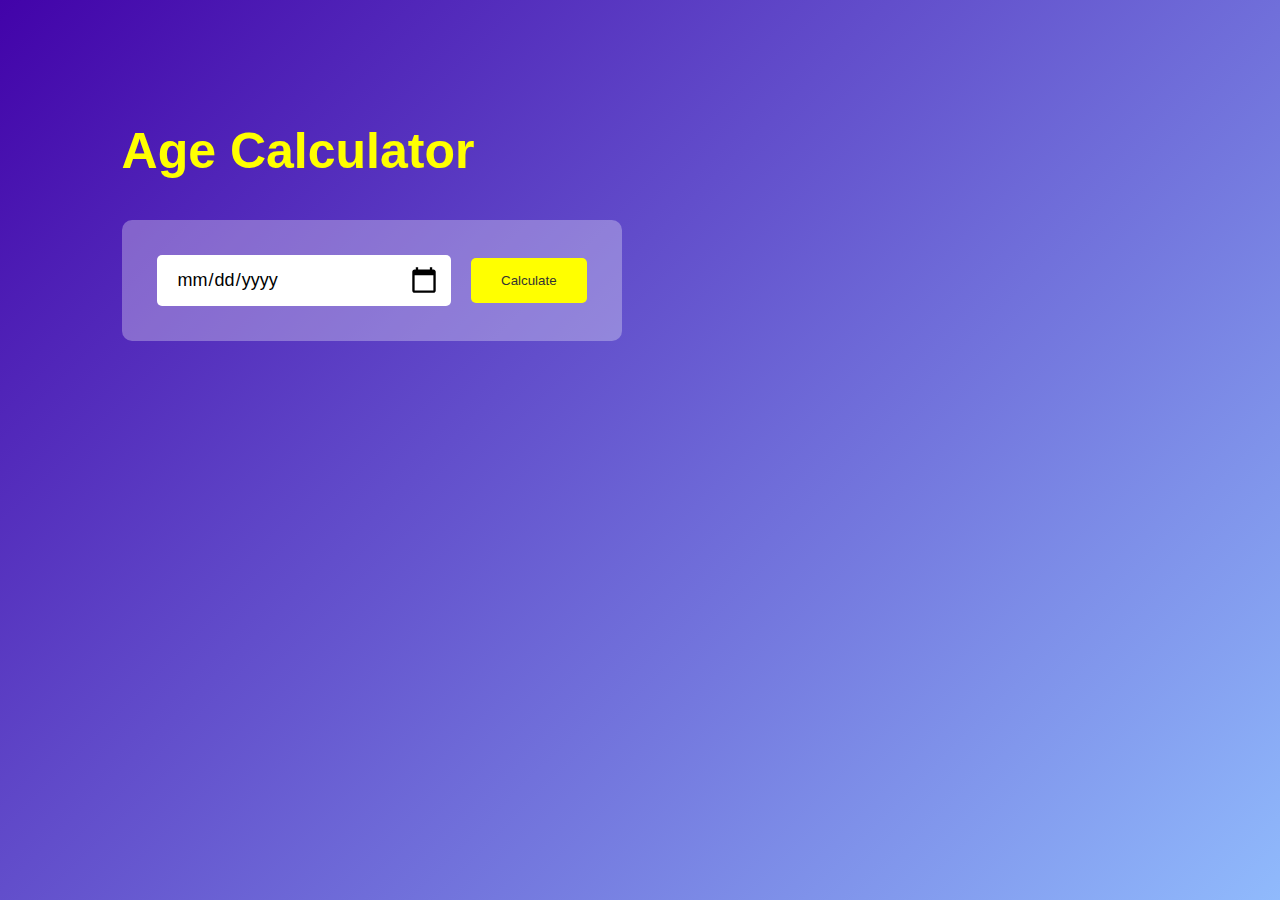
<file: Age Calculator/index.html>
<!DOCTYPE html>
<html lang="en">

<head>
    <meta charset="UTF-8">
    <meta name="viewport" content="width=device-width, initial-scale=1.0">
    <title>Age Calculator</title>
    <link rel="stylesheet" href="style.css">
</head>

<body>
    <div class="container">
        <div class="calculator">
            <h1><span>Age Calculator</span></h1>
            <div class="input-box">
                <input type="date" id="date">
                <button onclick="calAge()">Calculate</button>
            </div>
            <p id="result"></p>
        </div>
    </div>

    <script>
        let userInput = document.getElementById("date");
        userInput.max = new Date().toISOString().split("T")[0];

        let result = document.getElementById("result");

        function calAge() {
            let birthDate = new Date(userInput.value);
            let d1 = birthDate.getDate();
            let m1 = birthDate.getMonth() + 1;
            let y1 = birthDate.getFullYear();
            let h1 = birthDate.getHours();
            let M1 = birthDate.getMinutes();
            let s1 = birthDate.getSeconds();

            let today = new Date();
            let d2 = today.getDate();
            let m2 = today.getMonth() + 1;
            let y2 = today.getFullYear();
            let h2 = today.getHours();
            let M2 = today.getMinutes();
            let s2 = today.getSeconds();

            let d3, m3, y3, h3, M3, s3;
            y3 = y2 - y1;

            if (m2 >= m1) {
                m3 = m2 - m1;
            } else {
                y3--;
                m3 = 12 + m2 - m1;
            }

            if (d2 >= d1) {
                d3 = d2 - d1;
            } else {
                m3--;
                if (m3 < 0) {
                    m3 = 11;
                    y3--;
                }
                d3 = getDaysInMonth(y1, m1 - 1) + d2 - d1;
            }

            if (h2 >= h1) {
                h3 = h2 - h1;
            } else {
                d3--;
                if (d3 < 0) {
                    d3 = getDaysInMonth(y2, m2 - 1) - 1;
                    m3--;
                    if (m3 < 0) {
                        m3 = 11;
                        y3--;
                    }
                }
                h3 = 24 + h2 - h1;
            }

            if (M2 >= M1) {
                M3 = M2 - M1;
            } else {
                h3--;
                if (h3 < 0) {
                    h3 = 23;
                    d3--;
                    if (d3 < 0) {
                        d3 = getDaysInMonth(y2, m2 - 1) - 1;
                        m3--;
                        if (m3 < 0) {
                            m3 = 11;
                            y3--;
                        }
                    }
                }
                M3 = 60 + M2 - M1;
            }

            if (s2 >= s1) {
                s3 = s2 - s1;
            } else {
                M3--;
                if (M3 < 0) {
                    M3 = 59;
                    h3--;
                    if (h3 < 0) {
                        h3 = 23;
                        d3--;
                        if (d3 < 0) {
                            d3 = getDaysInMonth(y2, m2 - 1) - 1;
                            m3--;
                            if (m3 < 0) {
                                m3 = 11;
                                y3--;
                            }
                        }
                    }
                }
                s3 = 60 + s2 - s1;
            }

            result.innerHTML = `You are now <span>${y3}</span> years, <span>${m3}</span> months, <span>${d3}</span> days, <span>${h3}</span> hours, <span>${M3}</span> minutes, and <span>${s3}</span> seconds old.`;
        }

        function getDaysInMonth(year, month) {
            return new Date(year, month + 1, 0).getDate();
        }
    </script>


</body>

</html>
</file>
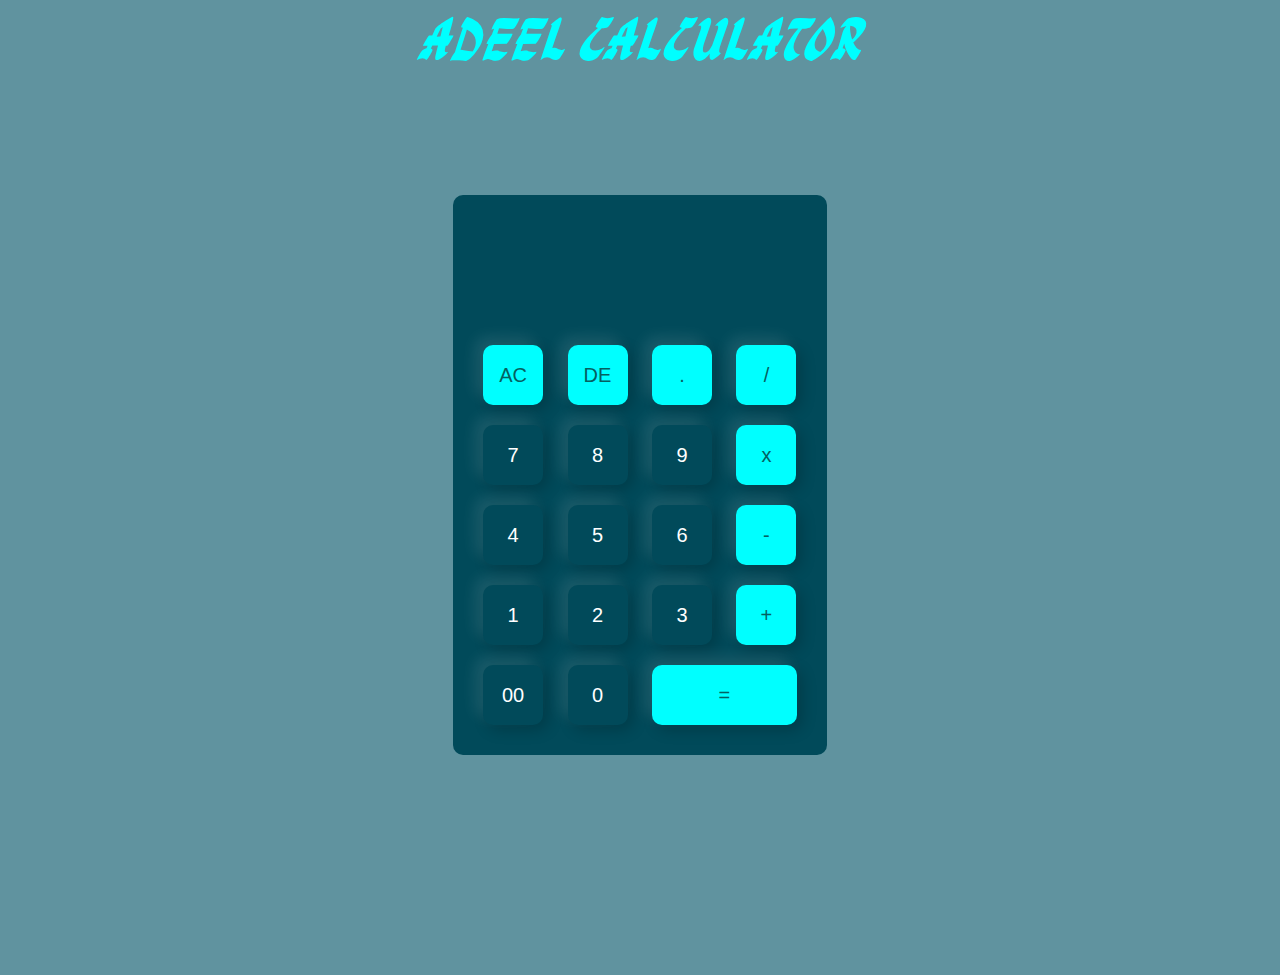
<file: Calculator/index.html>
<!DOCTYPE html>
<html lang="en">
<head>
    <meta charset="UTF-8">
    <meta name="viewport" content="width=device-width, initial-scale=1.0">
    <title>Calculator</title>
    <link rel="stylesheet" href="style.css">
    <link rel="preconnect" href="https://fonts.googleapis.com">
    <link rel="preconnect" href="https://fonts.gstatic.com" crossorigin>
    <link href="https://fonts.googleapis.com/css2?family=Arsenal+SC:ital,wght@0,400;0,700;1,400;1,700&family=Ga+Maamli&display=swap" rel="stylesheet">
</head>
<body>
    <h1>ADEEL CALCULATOR</h1>
    <div class="container">
        <div class="calculator">
            <form>
                <div class="display">
                    <input type="text" name="display">
                </div>
                <div>
                    <input type="button" value="AC" onclick="display.value = ''" class="operator">
                    <input type="button" value="DE" onclick="display.value = display.value.toString().slice(0,-1)" class="operator">
                    <input type="button" value="." onclick="display.value += '.'" class="operator">
                    <input type="button" value="/" onclick="display.value += '/'" class="operator">
                </div>
                <div>
                    <input type="button" value="7" onclick="display.value += '7'" class="digit">
                    <input type="button" value="8" onclick="display.value += '8'" class="digit">
                    <input type="button" value="9" onclick="display.value += '9'" class="digit">
                    <input type="button" value="x" onclick="display.value += '*'" class="operator">
                </div>
                <div>
                    <input type="button" value="4" onclick="display.value += '4'" class="digit">
                    <input type="button" value="5" onclick="display.value += '5'" class="digit">
                    <input type="button" value="6" onclick="display.value += '6'" class="digit">
                    <input type="button" value="-" onclick="display.value += '-'" class="operator">
                </div>
                <div>
                    <input type="button" value="1" onclick="display.value += '1'" class="digit">
                    <input type="button" value="2" onclick="display.value += '2'" class="digit">
                    <input type="button" value="3" onclick="display.value += '3'" class="digit">
                    <input type="button" value="+" onclick="display.value += '+'" class="operator">
                </div>
                <div>
                    <input type="button" value="00" onclick="display.value += '00'" class="digit">
                    <input type="button" value="0" onclick="display.value += '0'" class="digit">
                    <input type="button" value="=" onclick="display.value = eval(display.value)" class="equal operator">
                </div>
            </form>
        </div>
    </div>
</body>
</html>
</file>
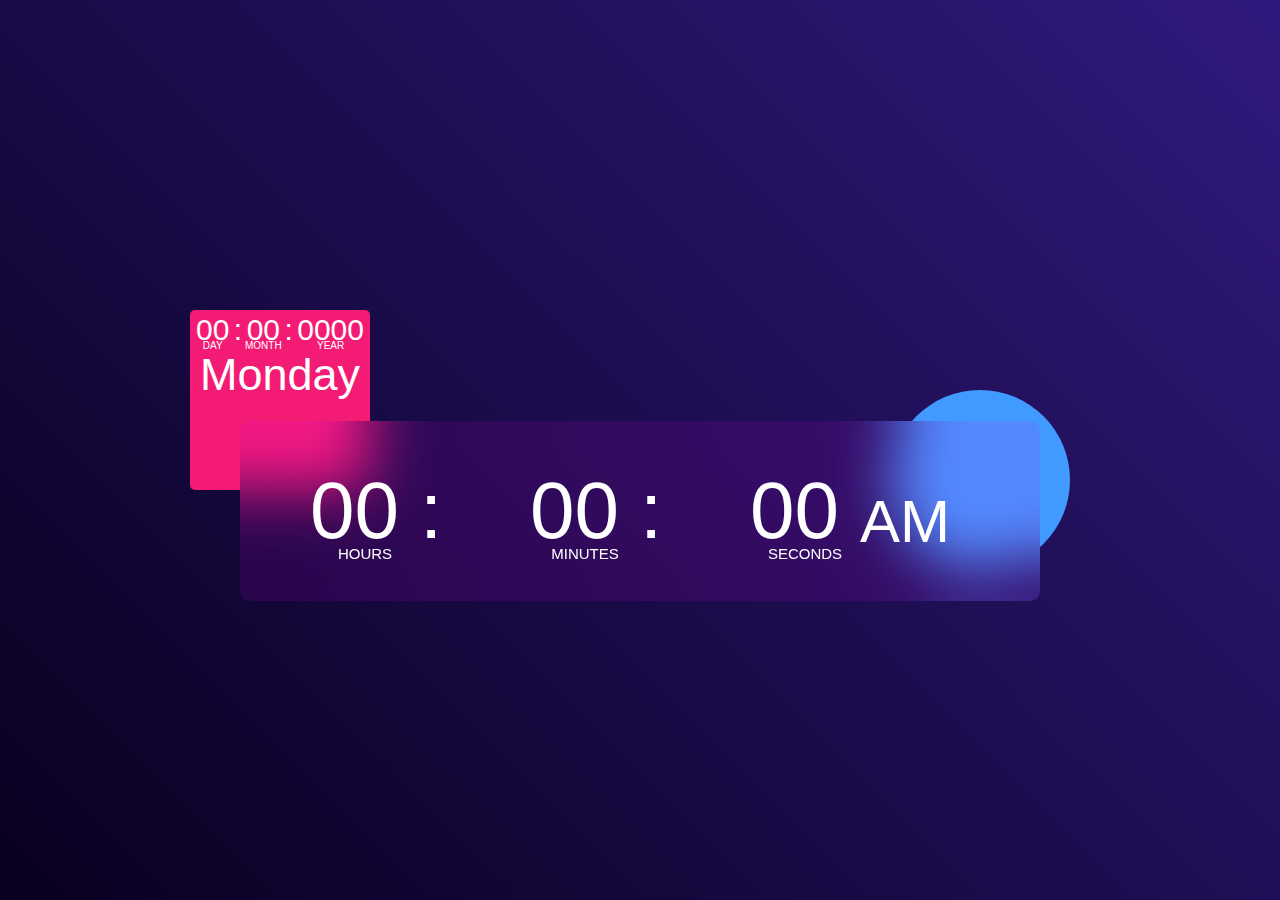
<file: Digital clock/index.html>
<!DOCTYPE html>
<html lang="en">

<head>
    <meta charset="UTF-8">
    <meta name="viewport" content="width=device-width, initial-scale=1.0">
    <title>Digital Clock</title>
    <link rel="stylesheet" href="style.css">
</head>

<body>
    <div class="hero">
        <div class="container">
            <div class="date">
                <span id="day">00</span>
                <span>:</span>
                <span id="month">00</span>
                <span>:</span>
                <span id="year">0000</span>
            </div>
            <div class="Nameday">
                <span id="dayName">Monday</span>
            </div>
            <div class="clock">
                <span id="hrs">00</span>
                <span>:</span>
                <span id="mins">00</span>
                <span>:</span>
                <span id="sec">00</span>
                <span id="ampm" class="cycle">AM</span>
            </div>
        </div>
    </div>

    <script>

        let hrs = document.getElementById("hrs");
        let mins = document.getElementById("mins");
        let sec = document.getElementById("sec");
        let ampm = document.getElementById("ampm");
        let dayName = document.getElementById("dayName");
        let day = document.getElementById("day");
        let month = document.getElementById("month");
        let year = document.getElementById("year");

        setInterval(() => {
            let currentTime = new Date();
            let period = "AM";
            if (hrs >= 12) {
                period = "PM";
                if (hrs > 12) {
                    hrs -= 12;
                }
            }
            if (hrs === 0) {
                hrs = 12;
            }
            hrs.innerHTML = (currentTime.getHours() < 10 ? "0" : "") + currentTime.getHours();
            mins.innerHTML = (currentTime.getMinutes() < 10 ? "0" : "") + currentTime.getMinutes();
            sec.innerHTML = (currentTime.getSeconds() < 10 ? "0" : "") + currentTime.getSeconds();
            ampm.innerHTML = period;
        }, 1000)

        setInterval(() => {
            let currentDate = new Date();
const days = ["Sunday", "Monday", "Tuesday", "Wednesday", "Thursday", "Friday", "Saturday"];
            day.innerHTML = (currentDate.getDate() < 10 ? "0" : "") + currentDate.getDate();
            month.innerHTML = (currentDate.getMonth() + 1 < 10 ? "0" : "") + (currentDate.getMonth() + 1);
            year.innerHTML = currentDate.getFullYear();
            dayName.innerHTML = days[currentDate.getDay()];
        }, 1000)

    </script>

</body>

</html>
</file>
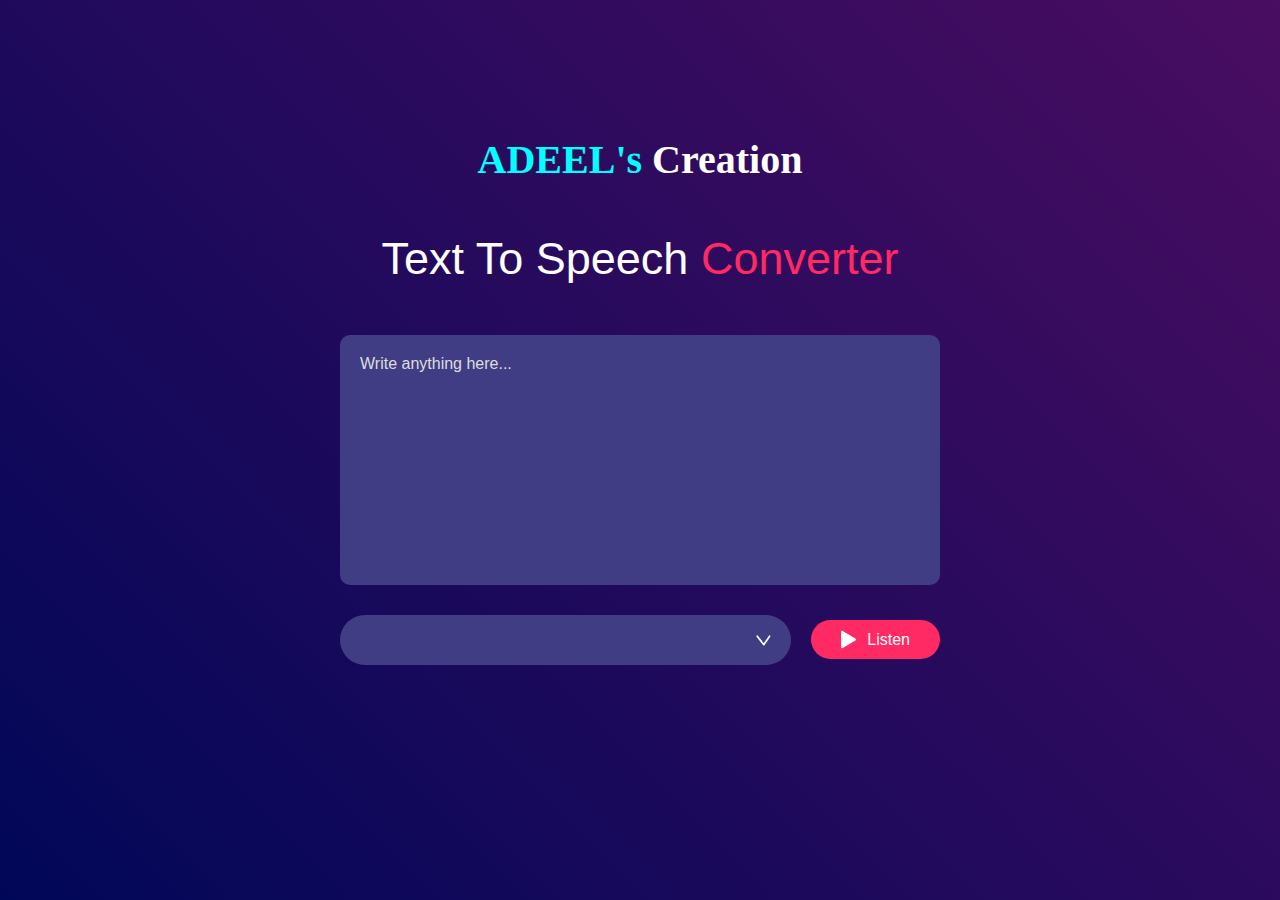
<file: Speecher/index.html>
<!DOCTYPE html>
<html lang="en">
<head>
    <meta charset="UTF-8">
    <meta name="viewport" content="width=device-width, initial-scale=1.0">
    <title>Text to Speech</title>
    <link rel="stylesheet" href="style.css">
</head>
<body>
    <div class="hero">
        <h2><span>ADEEL's</span> Creation </h2>
        <h1>Text To Speech <span>Converter</span></h1>
        <textarea placeholder="Write anything here..."></textarea>
        <div class="row">
            <select></select>
            <button><img src="images/play.png" alt="Play">Listen</button>
        </div>
    </div>
    <script >

let speech = new SpeechSynthesisUtterance();
let voices = [];
let voiceSelect = document.querySelector("select");

function populateVoiceList() {
    voices = window.speechSynthesis.getVoices();
    voiceSelect.innerHTML = ''; // Clear previous options

    voices.forEach((voice, i) => {
        let option = document.createElement('option');
        option.value = i;
        option.textContent = `${voice.name} (${voice.lang})`;
        voiceSelect.appendChild(option);
    });

    if (voices.length > 0) {
        speech.voice = voices[0]; // Set the first voice as default
    }

    console.log('Voices loaded:', voices);
}

populateVoiceList();

if (typeof speechSynthesis !== 'undefined' && speechSynthesis.onvoiceschanged !== undefined) {
    speechSynthesis.onvoiceschanged = populateVoiceList;
}

voiceSelect.addEventListener("change", () => {
    speech.voice = voices[voiceSelect.value];
    console.log('Voice changed:', speech.voice);
});

document.querySelector("button").addEventListener("click", () => {
    let text = document.querySelector("textarea").value;
    if (text) {
        speech.text = text;
        window.speechSynthesis.speak(speech);
        console.log('Speech text:', speech.text);
    } else {
        console.log('Textarea is empty');
    }
});




    </script>
</body>
</html>
</file>
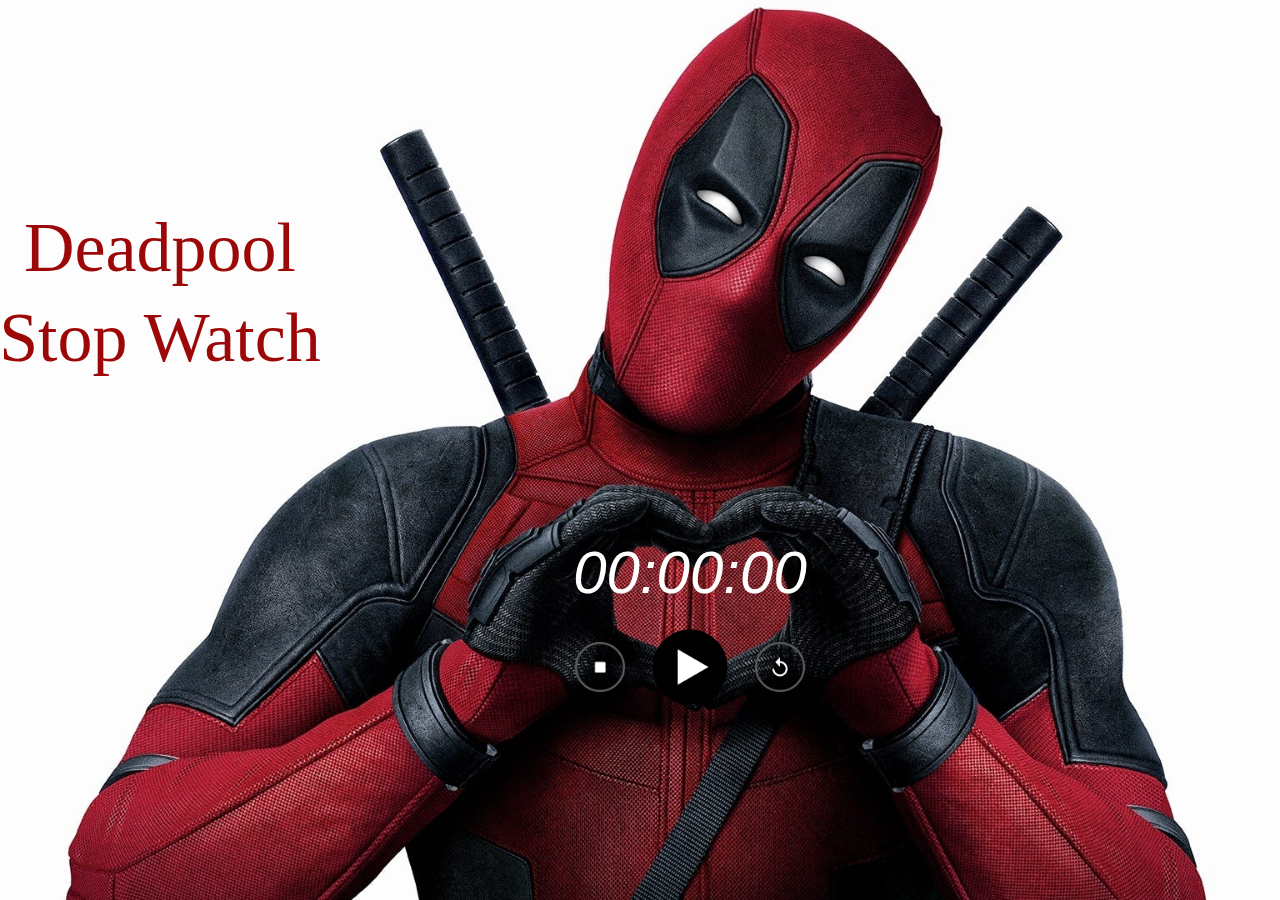
<file: stop watch/index.html>
<!DOCTYPE html>
<html lang="en">

<head>
    <meta charset="UTF-8">
    <meta name="viewport" content="width=device-width, initial-scale=1.0">
    <title>Stop Watch</title>
    <link rel="stylesheet" href="style.css">
</head>

<body>
    <div class="stopWatch">
     <h2>Deadpool</h2>
       <h2>Stop Watch</h2>
        <h1 id="displayTime" class="time">00:00:00</h1>
        <div class="buttons">
            <img src="images/stop.png" onclick="watchStop()">
            <img class="playButton"
                src="images/video-play-button-icon-for-graphic-design-logo-web-site-social-media-mobile-app-ui-illustration-png.webp"
                onclick="watchStart()">
            <img src="images/reset.png"  onclick="watchRestart()">
        </div>
    </div>

    <script>

        let [seconds, minutes, hours] = [0, 0, 0];
        let displayTime = document.getElementById("displayTime");
        let timer = null;

        function stopWatch() {
            seconds++;
            if (seconds == 60) {
                seconds = 0;
                minutes++;
                if (minutes == 60) {
                    minutes = 0;
                    hours++;
                }
            }
            let h = hours < 10 ? "0" + hours : hours;
            let m = minutes < 10 ? "0" + minutes : minutes;
            let s = seconds < 10 ? "0" + seconds : seconds;

            displayTime.innerHTML = h + ":" + m + ":" + s;
        }

        function watchStart() {
            if (timer !== null) {
                clearInterval(timer);
            }

            timer = setInterval(stopWatch, 1000);
        }

        function watchStop(){
            clearInterval(timer);
        }

        function watchRestart(){
            clearInterval(timer);
            [seconds, minutes, hours] = [0, 0, 0];
            displayTime.innerHTML = "00:00:00";
        }

    </script>

</body>

</html>
</file>
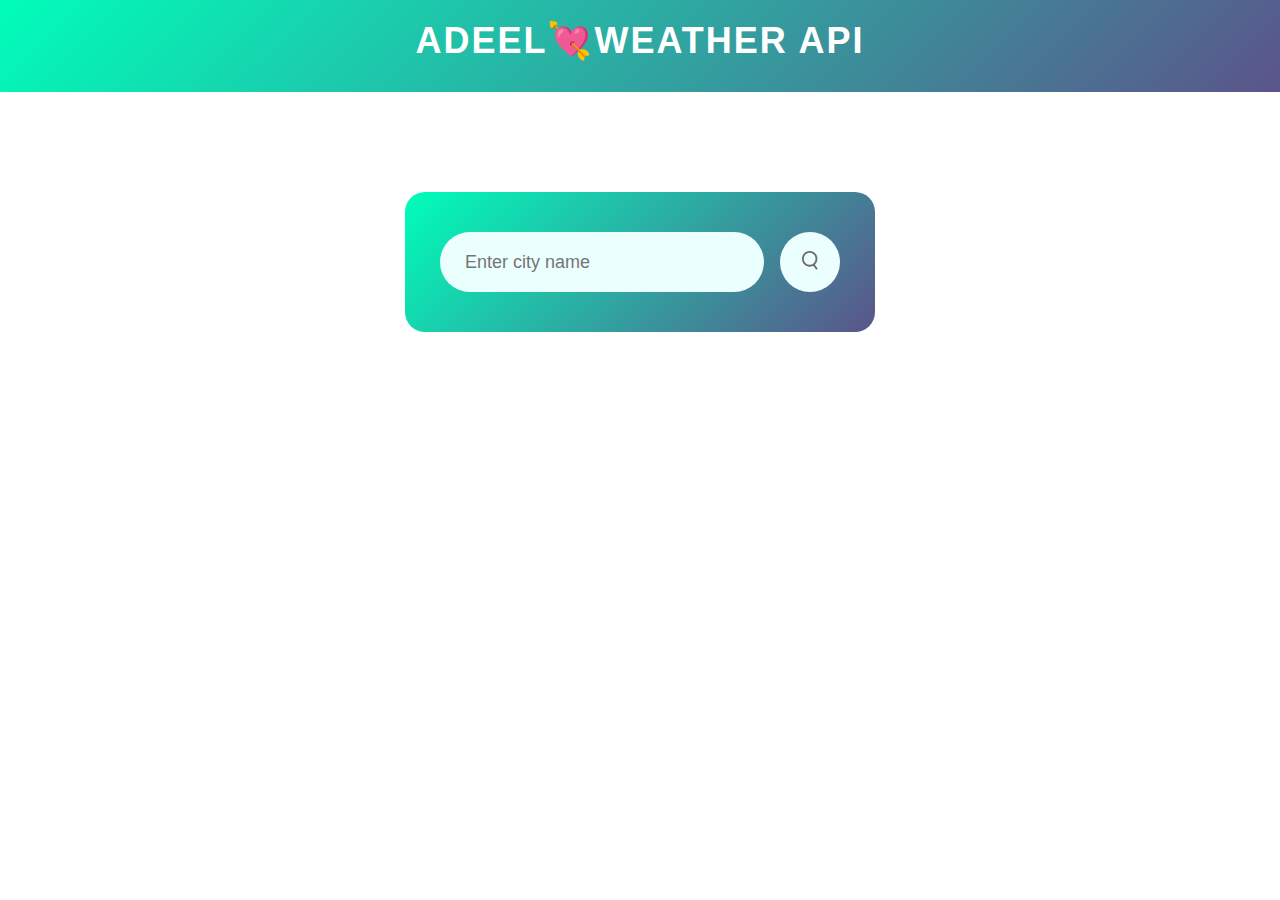
<file: Weather APi/index.html>
<!DOCTYPE html>
<html lang="en">

<head>
    <meta charset="UTF-8">
    <meta name="viewport" content="width=device-width, initial-scale=1.0">
    <title>Weather Application</title>
    <link rel="stylesheet" href="style.css">
</head>

<body>
    <div class="header">
        <h1>ADEEL💘WEATHER API</h1>
    </div>
        <div class="card">
            <div class="search">
                <input type="text" id="cityInput" placeholder="Enter city name" spellcheck="false">
                <button id="searchBtn"><img src="images/search.png"></button>
            </div>
            <div class="error">
                <p>City not found. Please enter a valid city name.</p>
            </div>
            <div class="weather">
                <img src="images/rain.png" class="weather-icon">
                <h1 class="temp">25°C</h1>
                <h2 class="city">Lahore</h2>
                <div class="details">
                    <div class="col">
                        <img src="images/humidity.png">
                        <div>
                            <p class="humidity">50%</p>
                            <p>Humidity</p>
                        </div>
                    </div>
                    <div class="col">
                        <img src="images/wind.png">
                        <div>
                            <p class="wind">20 km/h</p>
                            <p>Wind speed</p>
                        </div>
                    </div>
                </div>
            </div>
        </div>
    <script>
        const apiKey = "cf2975a8bdf10d30b30928800f73a201";
        const apiUrl = "https://api.openweathermap.org/data/2.5/weather?units=metric&q=";

        const searchBox = document.getElementById("cityInput");
        const searchBtn = document.getElementById("searchBtn");
        const weatherIcon = document.querySelector(".weather-icon");
        const errorDiv = document.querySelector(".error");

        async function checkWeather(city) {
            try {
                const response = await fetch(`${apiUrl}${city}&appid=${apiKey}`);

                if (!response.ok) {
                    throw new Error('City not found');
                }

                const data = await response.json();

                document.querySelector(".city").innerHTML = data.name;
                document.querySelector(".temp").innerHTML = Math.round(data.main.temp) + "°C";
                document.querySelector(".humidity").innerHTML = data.main.humidity + "%";
                document.querySelector(".wind").innerHTML = data.wind.speed + " km/h";

                switch (data.weather[0].main) {
                    case "Clouds":
                        weatherIcon.src = "images/clouds.png";
                        break;
                    case "Clear":
                        weatherIcon.src = "images/clear.png";
                        break;
                    case "Rain":
                        weatherIcon.src = "images/rain.png";
                        break;
                    case "Drizzle":
                        weatherIcon.src = "images/drizzle.png";
                        break;
                    case "Mist":
                        weatherIcon.src = "images/mist.png";
                        break;
                        case "Snow":
                        weatherIcon.src = "images/snow.png";
                        break;
                    default:
                        weatherIcon.src = "images/default.png";
                        break;
                }

                errorDiv.style.display = "none";
                document.querySelector(".weather").style.display = "block";

            } catch (error) {
                console.error('Error fetching weather:', error);
                errorDiv.style.display = "block";
                document.querySelector(".weather").style.display = "none";
            }
        }

        searchBtn.addEventListener("click", () => {
            const city = searchBox.value.trim();
            if (city) {
                checkWeather(city);
            } else {
                errorDiv.style.display = "block";
                document.querySelector(".weather").style.display = "none";
            }
        });
    </script>
</body>

</html>
</file>
<file: Age Calculator/style.css>
*{
    margin: 0;
    padding: 0;
    font-family: 'Poppins', sans-serif;
    box-sizing: border-box;
}
.container{
    width: 100%;
    min-height: 100vh;
    background: linear-gradient(135deg, #4203a9, #90bafc);
    color: #fff;
    padding: 5%;
}
.calculator{
    width: 100%;
    max-width: 500px;
    margin-left: 5%;
    margin-top: 5%;
}
.calculator h1{
    font-size: 50px;
}
.calculator h1 span{
    color: yellow;
}
.input-box{
    margin: 40px 0;
    padding: 35px;
    border-radius: 10px;
    background: rgba(255, 255, 255, 0.3);
    display: flex;
    align-items: center;
}
.input-box input{
    flex: 1;
    margin-right: 20px;
    padding: 14px 20px;
    border: 0;
    outline: 0;
    font-size: 18px;
    border-radius: 5px;
    position: relative;
}
.input-box button{
    background: yellow;
    border: 0;
    outline: 0;
    padding: 15px 30px;
    border-radius: 5px;
    font-weight: 500;
    color: #333;
    cursor: pointer;
}
.input-box input::-webkit-calendar-picker-indicator{
top: 0;
left: 0;
right: 0;
bottom: 0;
width: auto;
height: auto;
position: absolute;
background-position: calc(100% - 10px) ;
background-size: 30px;
cursor: pointer;
}
#result{
    font-size: 20px;
}
#result span{
    color: yellow;
}
</file>
<file: Calculator/style.css>
* {
    margin: 0;
    padding: 0;
    font-family: 'Poppins', sans-serif;
    box-sizing: border-box;
}
.container {
    width: 100%;
    height: 100vh;
    background: #60939f;
    display: flex;
    align-items: center;
    justify-content: center;
}

.calculator {
    margin-top: -100px;
    background: #014a5a;
    padding: 20px;
    border-radius: 10px;
}

.calculator form input {
    border: 0;
    outline: 0;
    width: 60px;
    height: 60px;
    border-radius: 10px;
    box-shadow: -8px -8px 15px rgba(255, 255, 255, 0.1), 5px 5px 15px rgba(0, 0, 0, 0.2);
    background: transparent;
    font-size: 20px;
    color: #fff;
    cursor: pointer;
    margin: 10px;
}
form .display{
    display: flex;
    justify-content: flex-end;
    margin: 20px 0;
}
form .display input{
    text-align: right;
    flex: 1;
    font-size: 45px;
    box-shadow: none;
}
form input.equal{
    width: 145px;
}
form input.operator{
    color: rgb(5, 96, 96);
    background-color: cyan;
}
h1{
    background: #60939f;
    text-align: center;
    font-size: 60px;
    color: cyan;
    font-family: "Ga Maamli", sans-serif;
    font-weight: 400;
    font-style: italic;
}
form input.operator:hover{
    box-shadow: 5px 5px 5px white , -5px -5px 5px rgb(9, 208, 208) ;
}
form input.digit:hover{
    box-shadow: 5px 5px 5px cyan , -5px -5px 5px white;
}
</file>
<file: Digital clock/style.css>
*{
    margin: 0;
    padding: 0;
    font-family: 'Poppins', sans-serif;
    box-sizing: border-box;
}
.hero{
    width: 100%;
    min-height: 100vh;
    background: linear-gradient(45deg, #08001f, #30197d);
    color: #fff;
    position: relative;
    overflow: hidden;
}
.container{
    top: 40%;
    width: 800px;
    height: 180px;
    position: absolute;
    top: 50%;
    left: 50%;
    transform: translate(-50%, -50%);
}
.clock{
    margin-top: -25px;
    width: 100%;
    height: 100%;
    background: rgba(235, 0, 255, 0.11);
    border-radius: 10px;
    display: flex;
    align-items: center;
     justify-content: center;  
    backdrop-filter: blur(30px);
}
.container::before{
    content: '';
    width: 180px;
    height: 180px;
    background: #f41b75;
    border-radius: 5px;
    position: absolute;
    left: -50px;
    top: -50px;
    z-index: -1;
}
.container::after{
    content: '';
    width: 180px;
    height: 180px;
    background: #419aff;
    border-radius: 50%;
    position: absolute;
    right: -30px;
    bottom: -30px;
    z-index: -1;
}
.clock span{
    font-size: 80px;
    width: 110px;
    text-align: left 200px;
    display: inline-block;
    position: relative;
}
.clock span::after{
    content: '';
    font-size: 15px;
    position: absolute;
    bottom: -5px;
    left: 50%;
    transform: translate(-50%);
}
.clock span.cycle{
    font-size: 60px;
    position: relative;
    top: 10px;
}
#hrs::after{
    content: 'HOURS';
}
#mins::after{
    content: 'MINUTES';
}
#sec::after{
    content: 'SECONDS';
}
.date span{
    font-size: 30px;
    position: relative;
    top: -47px;
    left: -44px;
}
.date span::after{
    content: '';
    font-size: 10px;
    position: absolute;
    bottom: -5px;
    left: 50%;
    transform: translate(-50%);
}
.clock span.cycle{
    font-size: 60px;
    position: relative;
    top: 10px;
}
#day::after{
    content: 'DAY';
}
#month::after{
    content: 'MONTH';
}
#year::after{
    content: 'YEAR';
}
.Nameday span{
    font-size: 45px;
    position: relative;
    top: -45px;
    left: -40px;
}
</file>
<file: Speecher/style.css>
* {
    margin: 0;
    padding: 0;
    font-family: 'Poppins', sans-serif;
    box-sizing: border-box;
}

.hero {
    width: 100%;
    min-height: 100vh;
    background: linear-gradient(45deg, #010758, #490d61);
    display: flex;
    align-items: center;
    justify-content: center;
    flex-direction: column;
    color: #fff;
}

.hero h1 {
    font-size: 45px;
    font-weight: 500;
    margin-top: -50px;
    margin-bottom: 50px;
}

.hero h1 span {
    color: #ff2963;
}

textarea {
    width: 600px;
    height: 250px;
    background: #403d84;
    font-size: 15px;
    color: #fff;
    border: 0;
    outline: 0;
    padding: 20px;
    border-radius: 10px;
    resize: none;
    margin-bottom: 30px;
}

textarea::placeholder {
    color: #ddd;
    font-size: 16px;
}

.row {
    width: 600px;
    display: flex;
    align-items: center;
    gap: 20px;
}

button {
    background: #ff2963;
    color: #fff;
    font-size: 16px;
    padding: 10px 30px;
    border-radius: 35px;
    border: 0;
    outline: 0;
    cursor: pointer;
    display: flex;
    align-items: center;
}

button:hover {
    background-color: aqua;
    box-shadow: 6px 6px 6px #fff, -6px -6px 6px #ff2963;
}

button img {
    width: 16px;
    margin-right: 10px;
}

select {
    flex: 1;
    color: #fff;
    background: #403d84;
    height: 50px;
    padding: 0 20px;
    outline: 0;
    border: 0;
    border-radius: 35px;
    appearance: none;
    background-image: url(images/dropdown.png);
    background-repeat: no-repeat;
    background-size: 15px;
    background-position-x: calc(100% - 20px);
    background-position-y: calc(20px);
}

h2 {
    position: relative;
    font-size: 40px;
    font-family: "Playfair Display", serif;
    font-optical-sizing: auto;
    font-weight: 600;
    top: -100px;
}

h2 span {
    color: aqua;
    font-family: "Playfair Display", serif;
    font-optical-sizing: auto;
    font-weight: 600;
}

h2 span.ra {
    color: #ff2963;
    font-family: "Playfair Display", serif;
    font-optical-sizing: auto;
    font-weight: 600;
}
</file>
<file: stop watch/style.css>
* {
    margin: 0;
    padding: 0;
    font-family: 'Poppins', sans-serif;
}

body {
    display: flex;
    justify-content: center;
    align-items: center;
    height: 100vh;
    background-color: #f0f0f0;
    background-image: url('images/1_0ubYRV_WNR9iYrzUAVINHw.jpg'); 
    background-size: cover; 
    font-family: "Courier Prime", monospace;
    font-weight: 400;
    font-style: italic;
    background-position: center;
    background-repeat: no-repeat; 
}

body .courier-prime-regular-italic {
  }

.stopWatch {
    text-align: center;
}

h1 {
    color: #fff;
    font-size: 60px;
    font-weight: 300;
    margin-bottom: 25px;
    left: 50px;
    position: relative;
    left: 50px;  
    top: 70px;    
}
h2 {
    color: #9c0808;
    font-size: 70px;
    font-weight: 300;
    margin-bottom: 10px;
    right: 480px;
    position: relative;
    right: 480px;  
    bottom: 80px; 
    font-family: "Merriweather", serif;
    font-weight: 400;
    font-style: normal;   
}

.buttons {
    display: flex;
    justify-content: center;
    gap: 40px; 
    left: 50px;
    position: relative;
    left: 50px;  
    top: 80px;   
}
.buttons img {
    width: 50px; 
    height: 50px;
    cursor: pointer;
}
.buttons .playButton{
transform: scale(1.5);
}
</file>
<file: Weather APi/style.css>
* {
    margin: 0;
    padding: 0;
    font-family: 'Poppins', sans-serif;
    box-sizing: border-box;
}

body {
    background: white;
}
.header {
    background: linear-gradient(135deg, #00feba, #5b548a);
    color: #fff;
    text-align: center;
    padding: 20px 0;
    margin-bottom: 20px;
    font-family: 'Montserrat', sans-serif;
}

.header h1 {
    font-size: 36px; 
    font-weight: 800; 
    margin-bottom: 10px;
    letter-spacing: 2px; 
    text-transform: uppercase; 
}
.card {
    width: 90%;
    max-width: 470px;
    background: linear-gradient(135deg, #00feba, #5b548a);
    color: #fff;
    margin: 100px auto 0;
    border-radius: 20px;
    padding: 40px 35px;
    text-align: center;
}

.search {
    width: 100%;
    display: flex;
    align-items: center;
    justify-content: space-between;
}

.search input {
    border: 0;
    outline: 0;
    background-color: #ebfffe;
    color: #555;
    padding: 10px 25px;
    height: 60px;
    border-radius: 30px;
    flex: 1;
    margin-right: 16px;
    font-size: 18px;
}

.search button {
    border: 0;
    outline: 0;
    background: #ebfffe;
    border-radius: 50px;
    width: 60px;
    height: 60px;
    cursor: pointer;
}

.search button img {
    width: 16px;
}

.weather {
    margin-top: 30px;
    display: none; 
}

.weather-icon {
    width: 100px; 
}

.weather h1 {
    font-size: 80px;
    font-weight: 500;
}

.weather h2 {
    font-size: 45px;
    font-weight: 400;
    margin-top: -10px;
}

.details {
    display: flex;
    align-items: center;
    justify-content: space-between;
    margin-top: 50px;
    padding: 0 20px;
}

.col {
    display: flex;
    align-items: center;
    text-align: left;
}

.col img {
    width: 30px; 
    margin-right: 10px;
}

.col div p:first-child {
    font-size: 20px;
    margin-bottom: 5px;
}

.col div p:last-child {
    font-size: 16px;
}

.error {
    text-align: left;
    margin-left: 10px;
    font-size: 14px;
    margin-top: 10px;
    display: none; 
}
</file>
